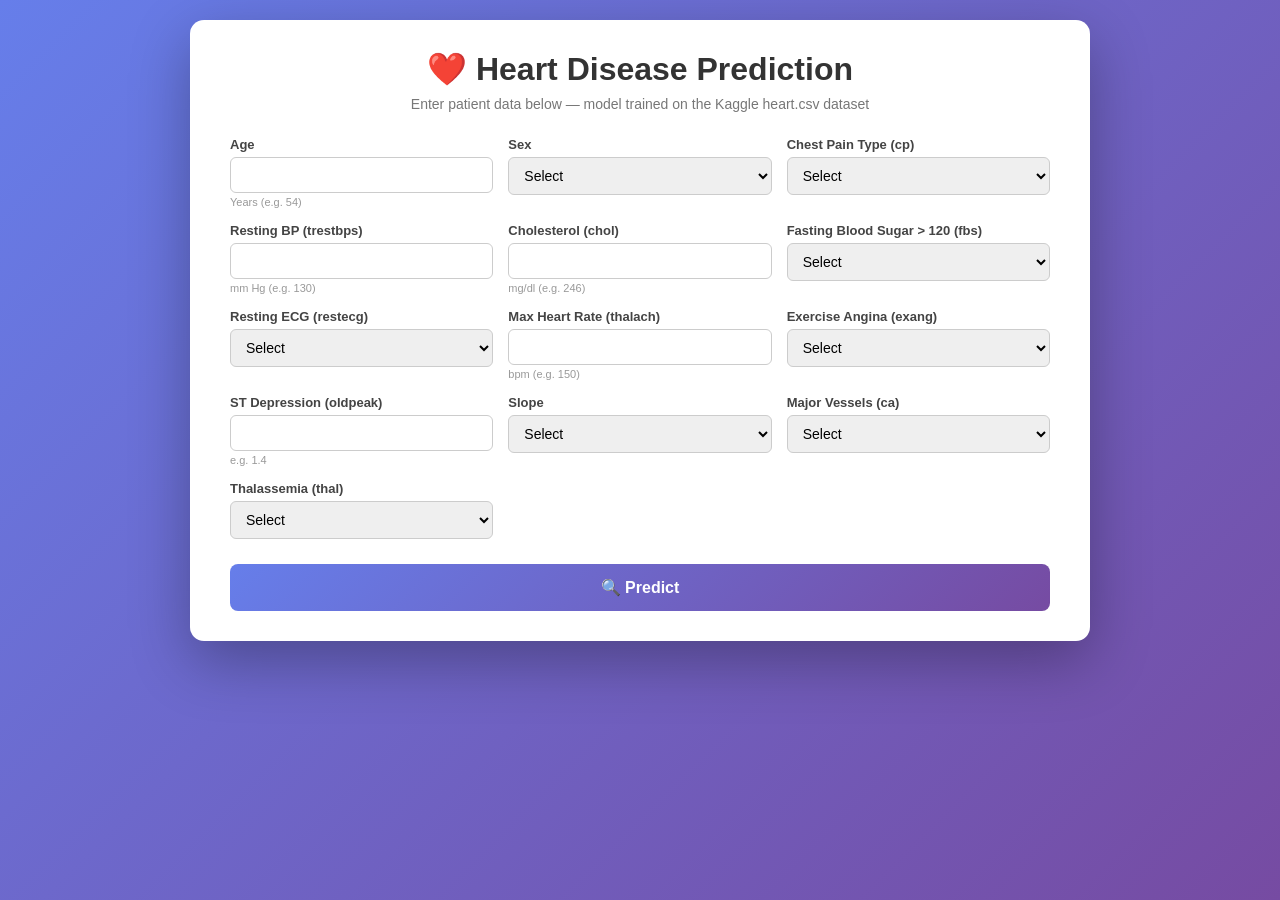
<file: index.html>
<!DOCTYPE html>
<html lang="en">

<head>
    <meta charset="UTF-8" />
    <meta name="viewport" content="width=device-width, initial-scale=1.0" />
    <title>Heart Disease Prediction</title>
    <style>
        * {
            box-sizing: border-box;
            margin: 0;
            padding: 0;
        }

        body {
            font-family: 'Segoe UI', Tahoma, sans-serif;
            background: linear-gradient(135deg, #667eea 0%, #764ba2 100%);
            min-height: 100vh;
            padding: 20px;
            display: flex;
            justify-content: center;
            align-items: flex-start;
        }

        .container {
            background: #fff;
            border-radius: 14px;
            padding: 30px 40px;
            max-width: 900px;
            width: 100%;
            box-shadow: 0 20px 60px rgba(0, 0, 0, 0.3);
        }

        h1 {
            text-align: center;
            color: #333;
            margin-bottom: 8px;
        }

        .subtitle {
            text-align: center;
            color: #777;
            margin-bottom: 25px;
            font-size: 14px;
        }

        .grid {
            display: grid;
            grid-template-columns: repeat(auto-fit, minmax(220px, 1fr));
            gap: 15px;
        }

        .field label {
            display: block;
            font-size: 13px;
            font-weight: 600;
            color: #444;
            margin-bottom: 5px;
        }

        .field input,
        .field select {
            width: 100%;
            padding: 9px 11px;
            border: 1px solid #ccc;
            border-radius: 6px;
            font-size: 14px;
            transition: border-color 0.2s;
        }

        .field input:focus,
        .field select:focus {
            outline: none;
            border-color: #667eea;
        }

        .hint {
            font-size: 11px;
            color: #999;
            margin-top: 3px;
        }

        button {
            margin-top: 25px;
            width: 100%;
            padding: 14px;
            background: linear-gradient(135deg, #667eea, #764ba2);
            color: #fff;
            border: none;
            border-radius: 8px;
            font-size: 16px;
            font-weight: 600;
            cursor: pointer;
            transition: transform 0.15s;
        }

        button:hover:not(:disabled) {
            transform: translateY(-2px);
        }

        button:disabled {
            opacity: 0.6;
            cursor: not-allowed;
        }

        .result {
            margin-top: 25px;
            padding: 20px;
            border-radius: 10px;
            display: none;
            text-align: center;
            animation: fadeIn 0.4s;
        }

        .result.positive {
            background: #ffe5e5;
            border: 2px solid #e74c3c;
        }

        .result.negative {
            background: #e8f8ec;
            border: 2px solid #27ae60;
        }

        .result.error {
            background: #fff3cd;
            border: 2px solid #f0ad4e;
        }

        .result h2 {
            margin-bottom: 8px;
        }

        .result p {
            color: #555;
        }

        @keyframes fadeIn {
            from {
                opacity: 0;
                transform: translateY(10px);
            }

            to {
                opacity: 1;
                transform: translateY(0);
            }
        }
    </style>
</head>

<body>
    <div class="container">
        <h1>❤️ Heart Disease Prediction</h1>
        <p class="subtitle">Enter patient data below — model trained on the Kaggle heart.csv dataset</p>

        <form id="predictForm">
            <div class="grid">
                <div class="field">
                    <label>Age</label>
                    <input type="number" name="age" min="1" max="120" required />
                    <div class="hint">Years (e.g. 54)</div>
                </div>

                <div class="field">
                    <label>Sex</label>
                    <select name="sex" required>
                        <option value="">Select</option>
                        <option value="1">Male</option>
                        <option value="0">Female</option>
                    </select>
                </div>

                <div class="field">
                    <label>Chest Pain Type (cp)</label>
                    <select name="cp" required>
                        <option value="">Select</option>
                        <option value="0">0 — Typical Angina</option>
                        <option value="1">1 — Atypical Angina</option>
                        <option value="2">2 — Non-anginal Pain</option>
                        <option value="3">3 — Asymptomatic</option>
                    </select>
                </div>

                <div class="field">
                    <label>Resting BP (trestbps)</label>
                    <input type="number" name="trestbps" min="80" max="220" required />
                    <div class="hint">mm Hg (e.g. 130)</div>
                </div>

                <div class="field">
                    <label>Cholesterol (chol)</label>
                    <input type="number" name="chol" min="100" max="600" required />
                    <div class="hint">mg/dl (e.g. 246)</div>
                </div>

                <div class="field">
                    <label>Fasting Blood Sugar &gt; 120 (fbs)</label>
                    <select name="fbs" required>
                        <option value="">Select</option>
                        <option value="1">True</option>
                        <option value="0">False</option>
                    </select>
                </div>

                <div class="field">
                    <label>Resting ECG (restecg)</label>
                    <select name="restecg" required>
                        <option value="">Select</option>
                        <option value="0">0 — Normal</option>
                        <option value="1">1 — ST-T abnormality</option>
                        <option value="2">2 — LV hypertrophy</option>
                    </select>
                </div>

                <div class="field">
                    <label>Max Heart Rate (thalach)</label>
                    <input type="number" name="thalach" min="60" max="220" required />
                    <div class="hint">bpm (e.g. 150)</div>
                </div>

                <div class="field">
                    <label>Exercise Angina (exang)</label>
                    <select name="exang" required>
                        <option value="">Select</option>
                        <option value="1">Yes</option>
                        <option value="0">No</option>
                    </select>
                </div>

                <div class="field">
                    <label>ST Depression (oldpeak)</label>
                    <input type="number" name="oldpeak" step="0.1" min="0" max="10" required />
                    <div class="hint">e.g. 1.4</div>
                </div>

                <div class="field">
                    <label>Slope</label>
                    <select name="slope" required>
                        <option value="">Select</option>
                        <option value="0">0 — Upsloping</option>
                        <option value="1">1 — Flat</option>
                        <option value="2">2 — Downsloping</option>
                    </select>
                </div>

                <div class="field">
                    <label>Major Vessels (ca)</label>
                    <select name="ca" required>
                        <option value="">Select</option>
                        <option value="0">0</option>
                        <option value="1">1</option>
                        <option value="2">2</option>
                        <option value="3">3</option>
                        <option value="4">4</option>
                    </select>
                </div>

                <div class="field">
                    <label>Thalassemia (thal)</label>
                    <select name="thal" required>
                        <option value="">Select</option>
                        <option value="0">0 — Null</option>
                        <option value="1">1 — Fixed defect</option>
                        <option value="2">2 — Normal</option>
                        <option value="3">3 — Reversible defect</option>
                    </select>
                </div>
            </div>

            <button type="submit" id="submitBtn">🔍 Predict</button>
        </form>

        <div id="result" class="result"></div>
    </div>

    <script>
        const API_URL = "https://ml-disease-predictor-lrre.onrender.com/predict";
        const form = document.getElementById("predictForm");
        const resultBox = document.getElementById("result");
        const submitBtn = document.getElementById("submitBtn");

        form.addEventListener("submit", async (e) => {
            e.preventDefault();
            resultBox.style.display = "none";
            submitBtn.disabled = true;
            submitBtn.textContent = "Predicting...";

            const formData = new FormData(form);
            const payload = {};
            formData.forEach((v, k) => {
                payload[k] = (k === "oldpeak") ? parseFloat(v) : parseInt(v);
            });

            try {
                const res = await fetch(API_URL, {
                    method: "POST",
                    headers: { "Content-Type": "application/json" },
                    body: JSON.stringify(payload)
                });

                if (!res.ok) throw new Error(`Server returned ${res.status}`);
                const data = await res.json();

                // Expecting { prediction: 0|1, probability: float (optional) }
                const pred = data.prediction;
                const prob = data.probability != null
                    ? ` (Confidence: ${(data.probability * 100).toFixed(1)}%)`
                    : "";

                if (pred === 1) {
                    resultBox.className = "result positive";
                    resultBox.innerHTML = `<h2>⚠️ High Risk Detected</h2>
          <p>The model predicts the presence of heart disease.${prob}</p>
          <p><small>Please consult a medical professional.</small></p>`;
                } else {
                    resultBox.className = "result negative";
                    resultBox.innerHTML = `<h2>✅ Low Risk</h2>
          <p>The model predicts no heart disease.${prob}</p>
          <p><small>This is not a medical diagnosis.</small></p>`;
                }
            } catch (err) {
                resultBox.className = "result error";
                resultBox.innerHTML = `<h2>⚠️ Error</h2>
        <p>${err.message}</p>
        <p><small>Make sure your Flask API is running at ${API_URL}</small></p>`;
            } finally {
                resultBox.style.display = "block";
                submitBtn.disabled = false;
                submitBtn.textContent = "🔍 Predict";
            }
        });
    </script>
</body>

</html>
</file>
